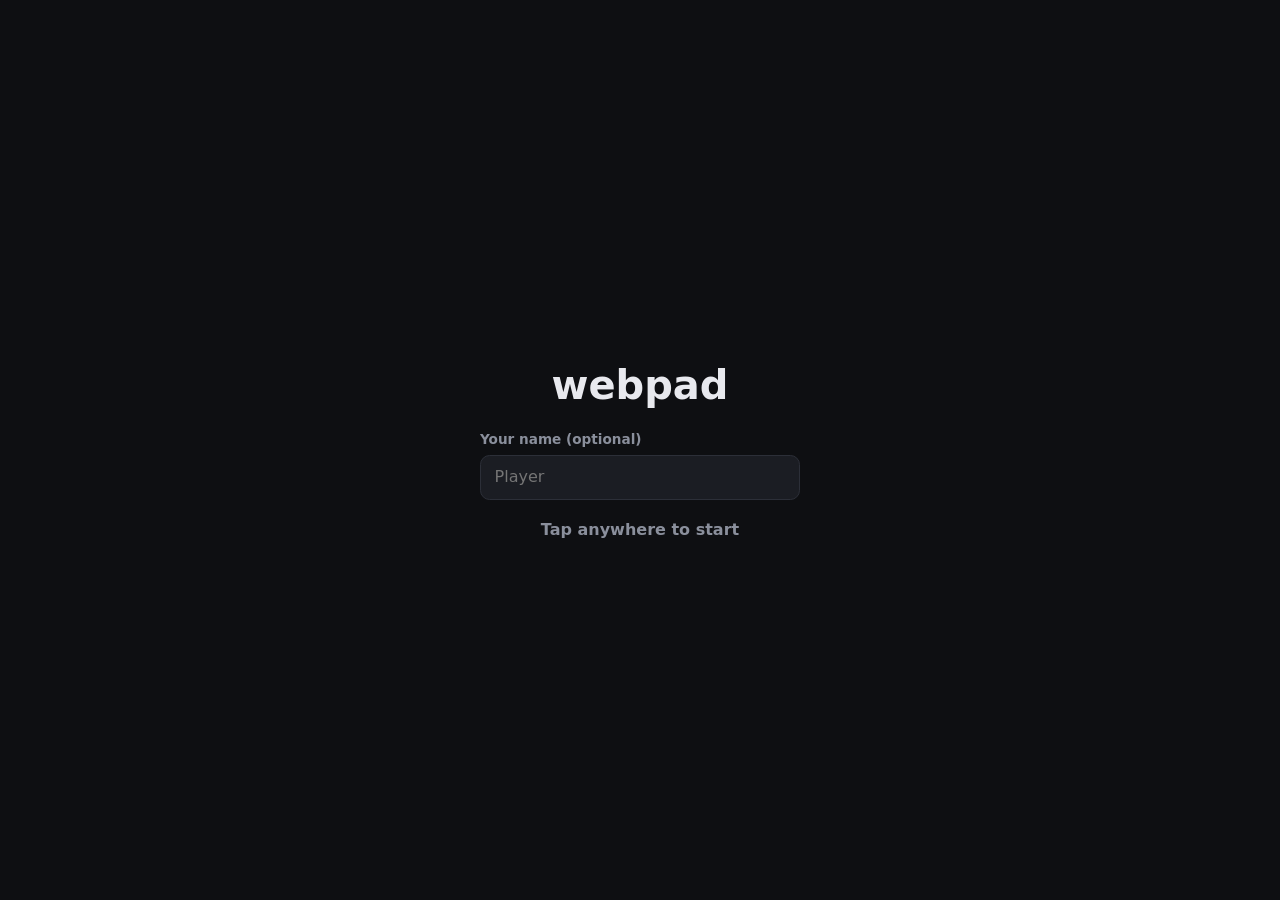
<file: web/pad.html>
<!doctype html>
<html lang="en">
<head>
  <meta charset="utf-8">
  <meta name="viewport" content="width=device-width, initial-scale=1, maximum-scale=1, user-scalable=no, viewport-fit=cover">
  <meta name="theme-color" content="#0e0f12">
  <meta name="apple-mobile-web-app-capable" content="yes">
  <meta name="mobile-web-app-capable" content="yes">
  <meta name="apple-mobile-web-app-status-bar-style" content="black-translucent">
  <meta name="apple-mobile-web-app-title" content="webpad">
  <title>webpad</title>
  <link rel="manifest" href="manifest.json">
  <link rel="icon" href="icon.svg" type="image/svg+xml">
  <link rel="apple-touch-icon" href="icon.svg">
  <link rel="stylesheet" href="base.css">
  <link rel="stylesheet" href="pad.css">
</head>
<body>
  <main id="pad">
    <div class="shoulders" style="grid-area: lsh">
      <div class="btn trigger" data-btn="LT">LT</div>
      <div class="btn bumper" data-btn="LB">LB</div>
    </div>
    <div class="shoulders" style="grid-area: rsh">
      <div class="btn bumper" data-btn="RB">RB</div>
      <div class="btn trigger" data-btn="RT">RT</div>
    </div>

    <div class="stick-zone" data-stick="l" style="grid-area: lstick">
      <div class="stick-base"><div class="stick-knob"></div></div>
    </div>
    <div class="dpad" style="grid-area: dpad">
      <svg viewBox="-2 -2 104 104" aria-hidden="true">
        <defs>
          <g id="dpad-cross">
            <rect x="33" y="0" width="34" height="100" rx="8"/>
            <rect x="0" y="33" width="100" height="34" rx="8"/>
          </g>
          <!-- clipPath may only <use> basic shapes, not a <g>, so the cross is repeated here. -->
          <clipPath id="dpad-clip">
            <rect x="33" y="0" width="34" height="100" rx="8"/>
            <rect x="0" y="33" width="100" height="34" rx="8"/>
          </clipPath>
        </defs>
        <!-- Outlined cross, then the fill again on top to hide where the two bars' outlines cross. -->
        <use href="#dpad-cross" class="dpad-outline"/>
        <use href="#dpad-cross" class="dpad-body"/>
        <g clip-path="url(#dpad-clip)">
          <rect class="arm up" x="33" y="0" width="34" height="36"/>
          <rect class="arm down" x="33" y="64" width="34" height="36"/>
          <rect class="arm left" x="0" y="33" width="36" height="34"/>
          <rect class="arm right" x="64" y="33" width="36" height="34"/>
        </g>
        <circle class="dpad-hub" cx="50" cy="50" r="8"/>
        <path class="arrow up" d="M50 10 L57 19 H43 Z"/>
        <path class="arrow down" d="M50 90 L57 81 H43 Z"/>
        <path class="arrow left" d="M10 50 L19 43 V57 Z"/>
        <path class="arrow right" d="M90 50 L81 43 V57 Z"/>
      </svg>
    </div>

    <div class="center" style="grid-area: center">
      <div id="status">
        <span id="player">P–</span>
        <span id="name-label"></span>
        <span id="conn">connecting…</span>
        <span id="rtt"></span>
      </div>
      <div class="row">
        <div class="btn small" data-btn="BACK" aria-label="Back">⧉</div>
        <div class="btn small guide" data-btn="GUIDE" aria-label="Guide">⌂</div>
        <div class="btn small" data-btn="START" aria-label="Start">≡</div>
      </div>
      <div class="row">
        <div class="btn small" data-btn="LS">L3</div>
        <div class="btn small" data-btn="RS">R3</div>
      </div>
      <button id="fs" class="ui" hidden aria-label="Fullscreen">⛶ Fullscreen</button>
    </div>

    <div class="face" style="grid-area: face">
      <div class="btn face-btn y" data-btn="Y">Y</div>
      <div class="btn face-btn x" data-btn="X">X</div>
      <div class="btn face-btn b" data-btn="B">B</div>
      <div class="btn face-btn a" data-btn="A">A</div>
    </div>
    <div class="stick-zone" data-stick="r" style="grid-area: rstick">
      <div class="stick-base"><div class="stick-knob"></div></div>
    </div>
  </main>

  <div id="start" class="overlay">
    <h1>webpad</h1>
    <label class="field">
      <span>Your name (optional)</span>
      <input id="name" type="text" maxlength="24" autocomplete="nickname" enterkeyhint="done" placeholder="Player">
    </label>
    <p>Tap anywhere to start</p>
    <p id="ios-hint" class="hint" hidden>For fullscreen on iPhone: open this page in <b>Safari</b>, tap Share → <b>Add to Home Screen</b>, then open webpad from your home screen.</p>
  </div>
  <div id="rotate" class="overlay"><p>↻ Rotate your phone to landscape</p></div>
  <div id="stopped" class="overlay" hidden>
    <form id="stopped-form">
      <p id="stopped-text"></p>
      <label id="stopped-code" class="field" hidden>
        <span>Join code</span>
        <input type="text" autocomplete="off" autocapitalize="off" enterkeyhint="go">
      </label>
      <button id="rejoin" type="submit" class="primary">Join again</button>
      <a href="/">Back to menu</a>
    </form>
  </div>
  <div id="flash"></div>

  <script src="common.js"></script>
  <script src="controller.js"></script>
</body>
</html>
</file>
<file: web/base.css>
/* Shared by every page: color tokens and basic reset. */
:root {
  --bg: #0e0f12;
  --surface: #1b1d23;
  --surface-on: #3a3e4a;
  --border: #2c2f38;
  --text: #e8e9ee;
  --muted: #8a8f9c;
  --player: var(--muted);
  --a: #4ade80;
  --b: #f87171;
  --x: #60a5fa;
  --y: #facc15;
}

* { box-sizing: border-box; }

html, body {
  margin: 0;
  background: var(--bg);
  color: var(--text);
  font: 600 16px/1.3 system-ui, -apple-system, "Segoe UI", Roboto, sans-serif;
  -webkit-tap-highlight-color: transparent;
}

[hidden] { display: none !important; }

/* Forms, shared by the controller overlays, landing and admin pages. */
.field { display: flex; flex-direction: column; gap: 0.35rem; text-align: left; width: min(20rem, 100%); }
.field > span { font-size: 0.85rem; color: var(--muted); }
input[type=text], input[type=password] {
  font: inherit;
  font-weight: 500;
  color: var(--text);
  background: var(--surface);
  border: 1px solid var(--border);
  border-radius: 0.6rem;
  padding: 0.7rem 0.85rem;
  width: 100%;
  user-select: text;
  -webkit-user-select: text;
}
input:focus-visible, button:focus-visible, a:focus-visible { outline: 2px solid var(--x); outline-offset: 2px; }
button {
  font: inherit;
  color: var(--text);
  background: var(--surface);
  border: 1px solid var(--border);
  border-radius: 0.6rem;
  padding: 0.6rem 1rem;
  cursor: pointer;
}
button:hover { background: var(--surface-on); }
button:disabled { opacity: 0.4; cursor: default; background: var(--surface); }
button.primary { background: var(--a); border-color: var(--a); color: var(--bg); }
button.primary:hover { filter: brightness(1.08); }
button.danger { color: var(--b); }
a { color: var(--muted); }
</file>
<file: web/pad.css>
/* Controller page. */
html, body {
  height: 100%;
  overflow: hidden;
  /* Stop scrolling, zooming, text selection and iOS long-press menus. */
  touch-action: none;
  user-select: none;
  -webkit-user-select: none;
  -webkit-touch-callout: none;
  overscroll-behavior: none;
}

#pad {
  position: fixed;
  inset: 0;
  display: grid;
  grid-template-columns: 1fr minmax(9rem, 0.55fr) 1fr;
  grid-template-rows: auto minmax(0, 1fr) minmax(0, 1fr);
  grid-template-areas:
    "lsh    center rsh"
    "lstick center face"
    "dpad   center rstick";
  gap: 2vh 2vw;
  padding: max(2vh, env(safe-area-inset-top)) max(3vw, env(safe-area-inset-right))
           max(3vh, env(safe-area-inset-bottom)) max(3vw, env(safe-area-inset-left));
}

.btn {
  display: grid;
  place-items: center;
  background: var(--surface);
  border: 1px solid var(--border);
  color: var(--muted);
  transition: background-color 60ms, transform 60ms;
}
.btn.on { background: var(--surface-on); color: var(--text); transform: scale(0.94); }

/* Shoulders */
.shoulders { display: flex; gap: 2vw; }
.shoulders .btn { flex: 1; height: 13vh; border-radius: 3vh; }
.trigger { border-radius: 3vh 3vh 1.5vh 1.5vh; }

/* Face buttons: diamond */
.face {
  place-self: center;
  position: relative;
  width: min(42vh, 100%);
  aspect-ratio: 1;
}
.face-btn {
  position: absolute;
  width: 34%;
  aspect-ratio: 1;
  border-radius: 50%;
  font-size: 5.5vh;
}
.face-btn.y { top: 0; left: 33%; color: var(--y); }
.face-btn.x { top: 33%; left: 0; color: var(--x); }
.face-btn.b { top: 33%; right: 0; color: var(--b); }
.face-btn.a { bottom: 0; left: 33%; color: var(--a); }
.face-btn.y.on { background: var(--y); color: var(--bg); }
.face-btn.x.on { background: var(--x); color: var(--bg); }
.face-btn.b.on { background: var(--b); color: var(--bg); }
.face-btn.a.on { background: var(--a); color: var(--bg); }

/* D-pad: the whole square is one hit area; the SVG is just visuals.
   JS sets .up/.down/.left/.right on .dpad for the pressed directions. */
.dpad {
  place-self: center;
  width: min(32vh, 100%);
  aspect-ratio: 1;
}
.dpad svg { display: block; width: 100%; height: 100%; overflow: visible; }
.dpad-outline { fill: var(--surface); stroke: var(--border); stroke-width: 2; }
.dpad-body { fill: var(--surface); }
.dpad-hub { fill: var(--bg); opacity: 0.45; }
.arm { fill: transparent; transition: fill 60ms; }
.arrow { fill: var(--muted); opacity: 0.6; transition: fill 60ms, opacity 60ms; }
.dpad.up .arm.up, .dpad.down .arm.down, .dpad.left .arm.left, .dpad.right .arm.right { fill: var(--surface-on); }
.dpad.up .arrow.up, .dpad.down .arrow.down, .dpad.left .arrow.left, .dpad.right .arrow.right { fill: var(--text); opacity: 1; }

/* Floating sticks: the base jumps to wherever the thumb lands. */
.stick-zone {
  position: relative;
  border-radius: 4vh;
  background: radial-gradient(circle, #ffffff08, transparent 70%);
}
.stick-base {
  position: absolute;
  left: 50%;
  top: 50%;
  width: var(--stick-size, 24vh);
  height: var(--stick-size, 24vh);
  margin: calc(var(--stick-size, 24vh) / -2);
  border-radius: 50%;
  border: 2px solid var(--border);
  background: #ffffff06;
  opacity: 0.45;
}
.stick-zone.active .stick-base { opacity: 1; }
.stick-knob {
  position: absolute;
  left: 50%;
  top: 50%;
  width: 45%;
  height: 45%;
  translate: -50% -50%;
  border-radius: 50%;
  background: var(--surface-on);
  border: 1px solid #ffffff22;
}

/* Center column */
.center {
  display: flex;
  flex-direction: column;
  align-items: center;
  justify-content: space-evenly;
  gap: 2vh;
  min-width: 0;
}
.row { display: flex; gap: 2.5vh; }
.btn.small { width: 11vh; height: 11vh; border-radius: 50%; font-size: 4vh; }
.btn.small.guide { color: var(--player); border-color: var(--player); }

#status {
  display: flex;
  flex-direction: column;
  align-items: center;
  font-size: 3.2vh;
  color: var(--muted);
  text-align: center;
}
#player {
  font-size: 7vh;
  font-weight: 800;
  color: var(--player);
}
#rtt { font-variant-numeric: tabular-nums; min-height: 1.3em; }

#fs {
  font: inherit;
  font-size: 3vh;
  color: var(--muted);
  background: none;
  border: 1px solid var(--border);
  border-radius: 99px;
  padding: 1vh 3vh;
}

/* Overlays */
.overlay {
  position: fixed;
  inset: 0;
  display: flex;
  flex-direction: column;
  align-items: center;
  justify-content: center;
  gap: 0.5rem;
  padding: 1rem;
  text-align: center;
  background: var(--bg);
  z-index: 10;
}
.overlay[hidden] { display: none; }
.overlay h1 { margin: 0; font-size: 2.5rem; }
.overlay p { margin: 0; color: var(--muted); }
.overlay .hint { max-width: 26rem; font-weight: 400; font-size: 0.9rem; }

#rotate { display: none; z-index: 20; }
@media (orientation: portrait) {
  #rotate { display: flex; }
}

#name-label {
  max-width: 100%;
  overflow: hidden;
  text-overflow: ellipsis;
  white-space: nowrap;
  color: var(--text);
}
#name-label:empty { display: none; }

#start .field { margin: 0.75rem 0; }
#stopped form { display: flex; flex-direction: column; align-items: center; gap: 0.9rem; }
#stopped-text { color: var(--text); font-size: 1.2rem; }
#stopped .primary { min-width: 12rem; padding: 0.8rem 1.2rem; }

/* Identify / moved: blink the whole screen in the player color. */
#flash {
  position: fixed;
  inset: 0;
  z-index: 30;
  pointer-events: none;
  background: var(--player);
  opacity: 0;
}
#flash.on { animation: flash 1.2s ease-out; }
@keyframes flash {
  0%, 30%, 60% { opacity: 0.85; }
  15%, 45%, 100% { opacity: 0; }
}
</file>
